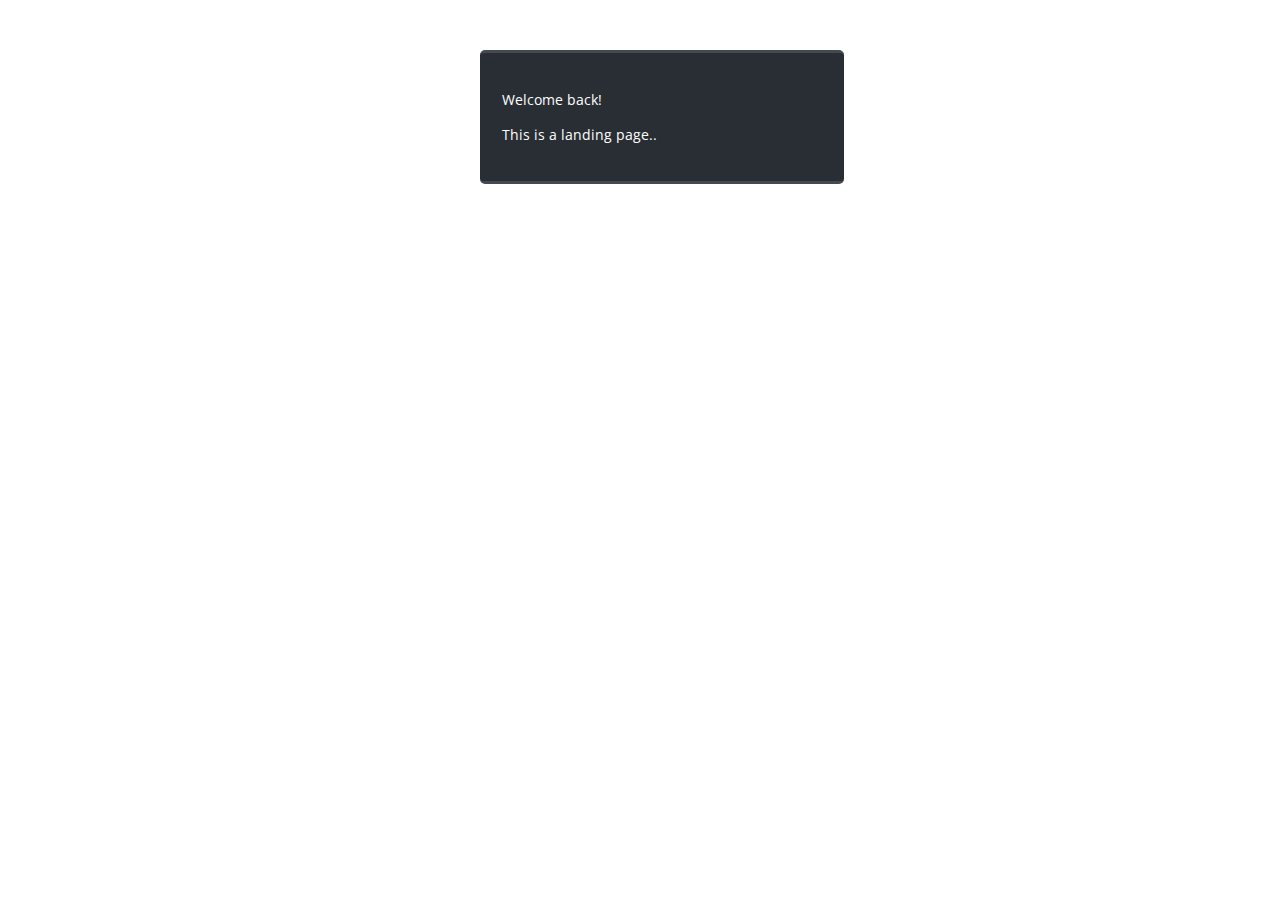
<file: index.html>
<!DOCTYPE html>
<html lang="en">
  <head>
    <meta charset="UTF-8" />
    <meta http-equiv="X-UA-Compatible" content="IE=edge" />
    <meta name="viewport" content="width=device-width, initial-scale=1.0" />
    <link rel="stylesheet" href="main.css" />
    <title>home</title>
  </head>
  <body>
    <div class="login">
      <h1 class="hello"></h1>
      <form name="form-login">
        <p>Welcome back!</p>
        <p>This is a landing page..</p>
      </form>
    </div>
  </body>
</html>
</file>
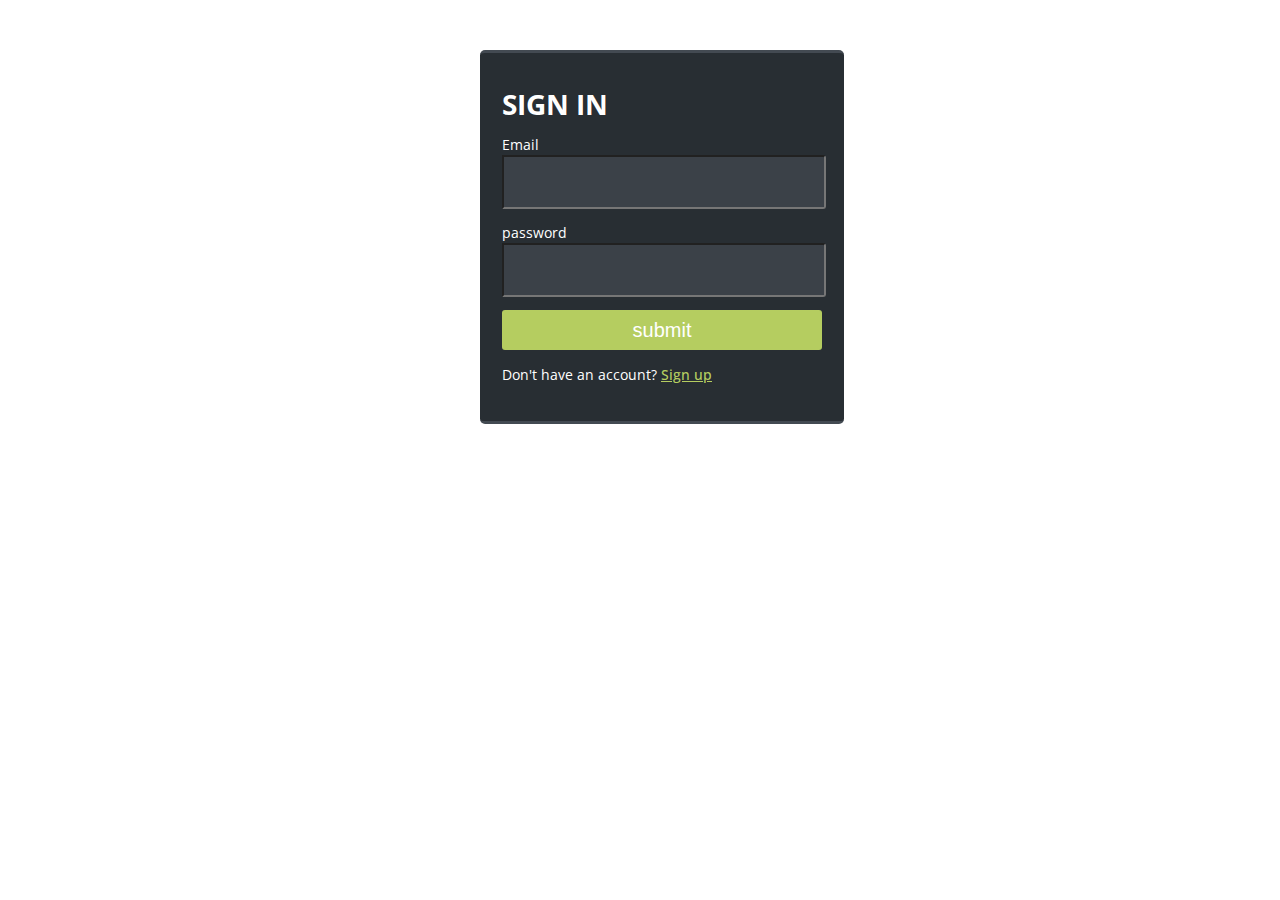
<file: signin.html>
<!DOCTYPE html>
<html lang="en">
  <head>
    <meta charset="UTF-8" />
    <meta http-equiv="X-UA-Compatible" content="IE=edge" />
    <meta name="viewport" content="width=device-width, initial-scale=1.0" />
    <link rel="stylesheet" href="main.css" />

    <title>sign in</title>
  </head>
  <body>
    <div class="login">
      <form name="form-login">
        <h1>SIGN IN</h1>

        <label for="email">Email</label>
        <input type="email" required class="userEmail" />
        <label for="password">password</label>
        <input type="password" required class="userPassword" />
        <button type="submit" class="sign-in-btn">submit</button>
        <p>
          Don't have an account?
          <a class="link_to_singup" href="./signup.html">Sign up</a>
        </p>
      </form>
    </div>

    <script src="signin.js"></script>
  </body>
</html>
</file>
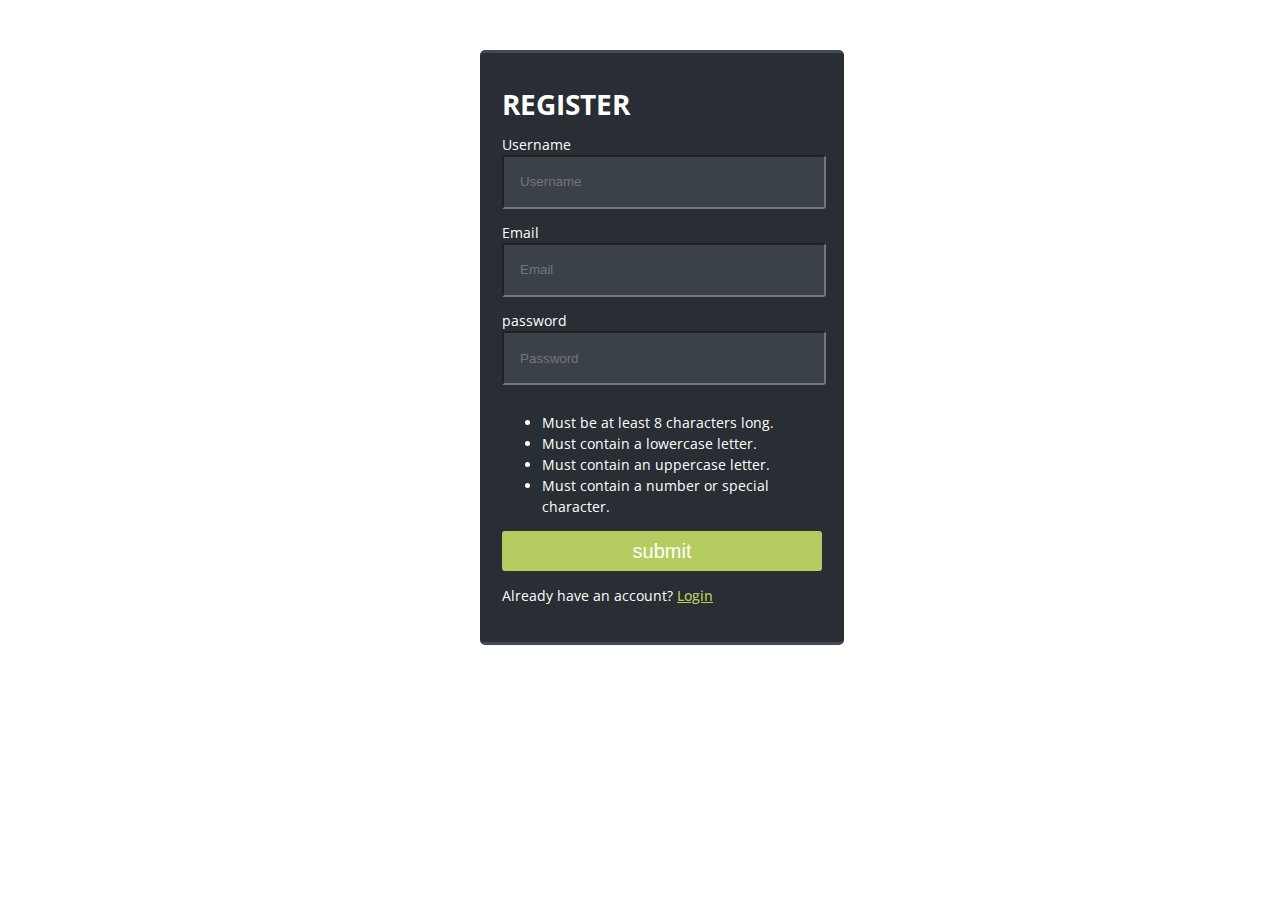
<file: signup.html>
<!DOCTYPE html>
<html lang="en">
  <head>
    <meta charset="UTF-8" />
    <meta http-equiv="X-UA-Compatible" content="IE=edge" />
    <meta name="viewport" content="width=device-width, initial-scale=1.0" />
    <link rel="stylesheet" href="main.css" />

    <title>Document</title>
  </head>
  <body>
    <div class="login">
      <form name="form-login">
        <h1>REGISTER</h1>
        <label for="username">Username</label>
        <input type="text" placeholder="Username" id="userName" required />

        <label for="email">Email</label>
        <input type="email" placeholder="Email" class="userEmail" required />
        <label for="password">password</label>
        <input
          type="password"
          placeholder="Password"
          class="userPassword"
          required
        />
        <ul class="helper-text">
          <li class="length">Must be at least 8 characters long.</li>
          <li class="lowercase">Must contain a lowercase letter.</li>
          <li class="uppercase">Must contain an uppercase letter.</li>
          <li class="special">Must contain a number or special character.</li>
        </ul>
        <button type="submit" class="sign-up-btn">submit</button>
        <p>
          Already have an account?
          <a class="link_to_login" href="./signin.html">Login</a>
        </p>
      </form>
    </div>

    <script src="main.js"></script>
  </body>
</html>
</file>
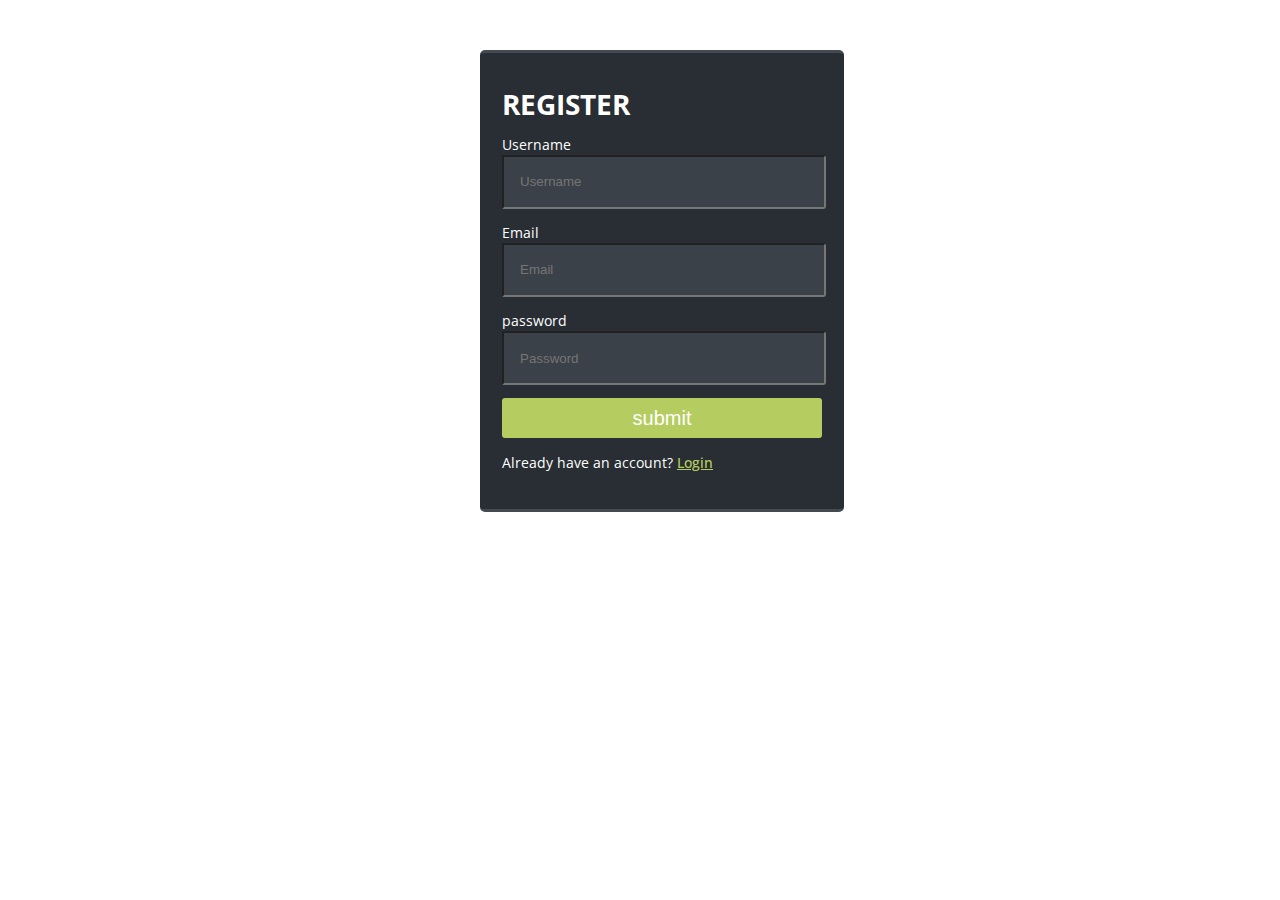
<file: signup-signin/signup.html>
<!DOCTYPE html>
<html lang="en">
  <head>
    <meta charset="UTF-8" />
    <meta http-equiv="X-UA-Compatible" content="IE=edge" />
    <meta name="viewport" content="width=device-width, initial-scale=1.0" />
    <link rel="stylesheet" href="main.css" />

    <title>Document</title>
  </head>
  <body>
    <div class="login">
      <form name="form-login">
        <h1>REGISTER</h1>
        <label for="username">Username</label>
        <input type="text" placeholder="Username" id="userName" required />

        <label for="email">Email</label>
        <input type="email" placeholder="Email" class="userEmail" required />
        <label for="password">password</label>
        <input
          type="password"
          placeholder="Password"
          class="userPassword"
          required
        />
        <button type="submit" class="sign-up-btn">submit</button>
        <p>
          Already have an account?
          <a class="link_to_login" href="./signin.html">Login</a>
        </p>
      </form>
    </div>

    <script src="main.js"></script>
  </body>
</html>
</file>
<file: main.css>
/* original */
@charset "utf-8";
@import url(http://weloveiconfonts.com/api/?family=fontawesome);
@import url(https://fonts.googleapis.com/css?family=Open+Sans);

[class*="fontawesome-"]:before {
  font-family: "FontAwesome", sans-serif;
}

body {
  background: white;
  color: white;
  font: 87.5%/1.5em "Open Sans", sans-serif;
  margin: 0;
}

p {
  line-height: 1.5em;
}

.login {
  margin: 50px auto;
  width: 320px;
}

.login form {
  margin: auto;
  padding: 22px 22px 22px 22px;
  width: 100%;
  border-radius: 5px;
  background: #282e33;
  border-top: 3px solid #434a52;
  border-bottom: 3px solid #434a52;
}

.login form span {
  background-color: #363b41;
  border-radius: 3px 0px 0px 3px;
  border-right: 3px solid #434a52;
  color: #606468;
  display: block;
  line-height: 50px;
  text-align: center;
  width: 50px;
  height: 50px;
}

.login form input[type="email"] {
  background-color: #3b4148;
  border-radius: 0px 3px 3px 0px;
  color: #a9a9a9;
  margin-bottom: 1em;
  padding: 0 16px;
  width: 90%;
  height: 50px;
}

.login form input[type="password"] {
  background-color: #3b4148;
  border-radius: 0px 3px 3px 0px;
  color: #a9a9a9;
  margin-bottom: 1em;
  padding: 0 16px;
  width: 90%;
  height: 50px;
}
#userName {
  background-color: #3b4148;
  border-radius: 0px 3px 3px 0px;
  color: #a9a9a9;
  margin-bottom: 1em;
  padding: 0 16px;
  width: 90%;
  height: 50px;
}

.sign-up-btn,
.sign-in-btn {
  background: #b5cd60;
  border: 0;
  width: 100%;
  height: 40px;
  border-radius: 3px;
  font-size: 20px;
  color: white;
  cursor: pointer;
  transition: background 0.3s ease-in-out;
}
.sign-up-btn:hover,
.sign-in-btn:hover {
  background: #16aa56;
}
.link_to_login,
.link_to_singup {
  color: #b5cd60;
  font-weight: 500;
}
</file>
<file: signup-signin/main.css>
/* original */
@charset "utf-8";
@import url(http://weloveiconfonts.com/api/?family=fontawesome);
@import url(https://fonts.googleapis.com/css?family=Open+Sans);

[class*="fontawesome-"]:before {
  font-family: "FontAwesome", sans-serif;
}

body {
  background: white;
  color: white;
  font: 87.5%/1.5em "Open Sans", sans-serif;
  margin: 0;
}

p {
  line-height: 1.5em;
}

.login {
  margin: 50px auto;
  width: 320px;
}

.login form {
  margin: auto;
  padding: 22px 22px 22px 22px;
  width: 100%;
  border-radius: 5px;
  background: #282e33;
  border-top: 3px solid #434a52;
  border-bottom: 3px solid #434a52;
}

.login form span {
  background-color: #363b41;
  border-radius: 3px 0px 0px 3px;
  border-right: 3px solid #434a52;
  color: #606468;
  display: block;
  line-height: 50px;
  text-align: center;
  width: 50px;
  height: 50px;
}

.login form input[type="email"] {
  background-color: #3b4148;
  border-radius: 0px 3px 3px 0px;
  color: #a9a9a9;
  margin-bottom: 1em;
  padding: 0 16px;
  width: 90%;
  height: 50px;
}

.login form input[type="password"] {
  background-color: #3b4148;
  border-radius: 0px 3px 3px 0px;
  color: #a9a9a9;
  margin-bottom: 1em;
  padding: 0 16px;
  width: 90%;
  height: 50px;
}
#userName {
  background-color: #3b4148;
  border-radius: 0px 3px 3px 0px;
  color: #a9a9a9;
  margin-bottom: 1em;
  padding: 0 16px;
  width: 90%;
  height: 50px;
}

.sign-up-btn,
.sign-in-btn {
  background: #b5cd60;
  border: 0;
  width: 100%;
  height: 40px;
  border-radius: 3px;
  font-size: 20px;
  color: white;
  cursor: pointer;
  transition: background 0.3s ease-in-out;
}
.sign-up-btn:hover,
.sign-in-btn:hover {
  background: #16aa56;
}
.link_to_login,
.link_to_singup {
  color: #b5cd60;
  font-weight: 500;
}
</file>
